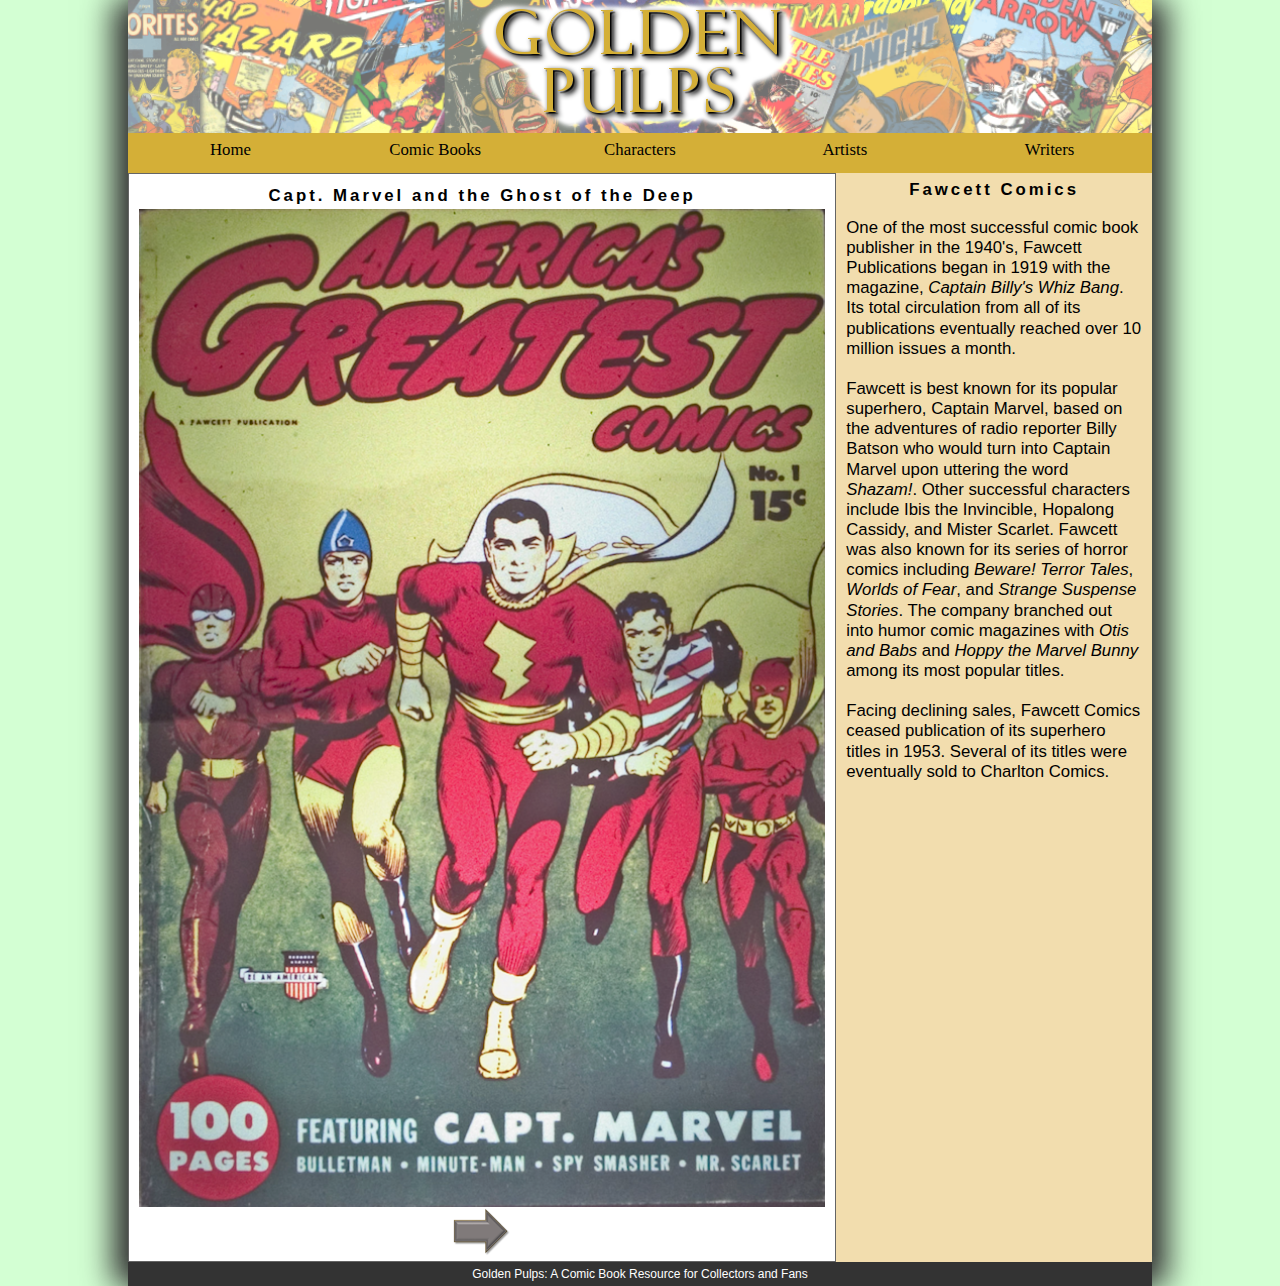
<file: index.html>
<!DOCTYPE html>
<html>
<head>
   <!--
          New Perspectives on HTML5 and CSS3, 7th Edition
          Tutorial 5
          Case Problem 1
          
          Ghost of the Deep Cover Page
          Author: 
          Date:   
      
          Filename: gp_cover.html
         -->
   
   <title>Ghost of the Deep Cover Page</title>
   <meta charset="utf-8" />
   <meta name="viewport" content="width=device-width, initial-scale=1.0"/>
   <link href="gp_reset.css" rel="stylesheet" media="all"/>
   <link href="gp_layout.css" rel="stylesheet" media="screen"/>    
   <link href="gp_print.css" rel="stylesheet" media="print"/>   

 

</head>

<body>
   <header>
      <img src="gp_logo.png" alt="Golden Pulp" />
   </header>
   
   <nav class="horizontal">
      <ul>
         <li><a href="#">Home</a></li>
         <li><a href="#">Comic Books</a></li>
         <li><a href="#">Characters</a></li>
         <li><a href="#">Artists</a></li>
         <li><a href="#">Writers</a></li>
      </ul>
   </nav>
   
   <section id="sheet">
      <h1>Capt. Marvel and the Ghost of the Deep</h1>
      <img src="gp_panel01.png" class="panel size1" alt="" />
      <footer>
            <a href="gp_page1.html"><img src="gp_next.png" alt="next" /></a>
      </footer>
   </section>
     
   <article>
      <h1>Fawcett Comics</h1>
      <p>One of the most successful comic book publisher in the 1940's, Fawcett Publications 
         began in 1919 with the magazine, <cite>Captain Billy's Whiz Bang</cite>. Its total
         circulation from all of its publications eventually reached over 10 million issues
         a month.</p>
      <p>Fawcett is best known for its popular superhero, Captain Marvel, based on the
         adventures of radio reporter Billy Batson who would turn into Captain Marvel
         upon uttering the word <em>Shazam!</em>. Other successful characters include
         Ibis the Invincible, Hopalong Cassidy, and Mister Scarlet. Fawcett was also known 
         for its series of horror comics including <cite>Beware! Terror Tales</cite>, 
         <cite>Worlds of Fear</cite>, and <cite>Strange Suspense Stories</cite>. The
         company branched out into humor comic magazines with <cite>Otis and Babs</cite> 
         and <cite>Hoppy the Marvel Bunny</cite> among its most popular titles.</p>
      <p>Facing declining sales, Fawcett Comics ceased publication of its superhero
         titles in 1953. Several of its titles were eventually sold to Charlton
         Comics.</p>
   </article>
   
   <footer>
      Golden Pulps: A Comic Book Resource for Collectors and Fans
   </footer>
</body>
</html>
</file>
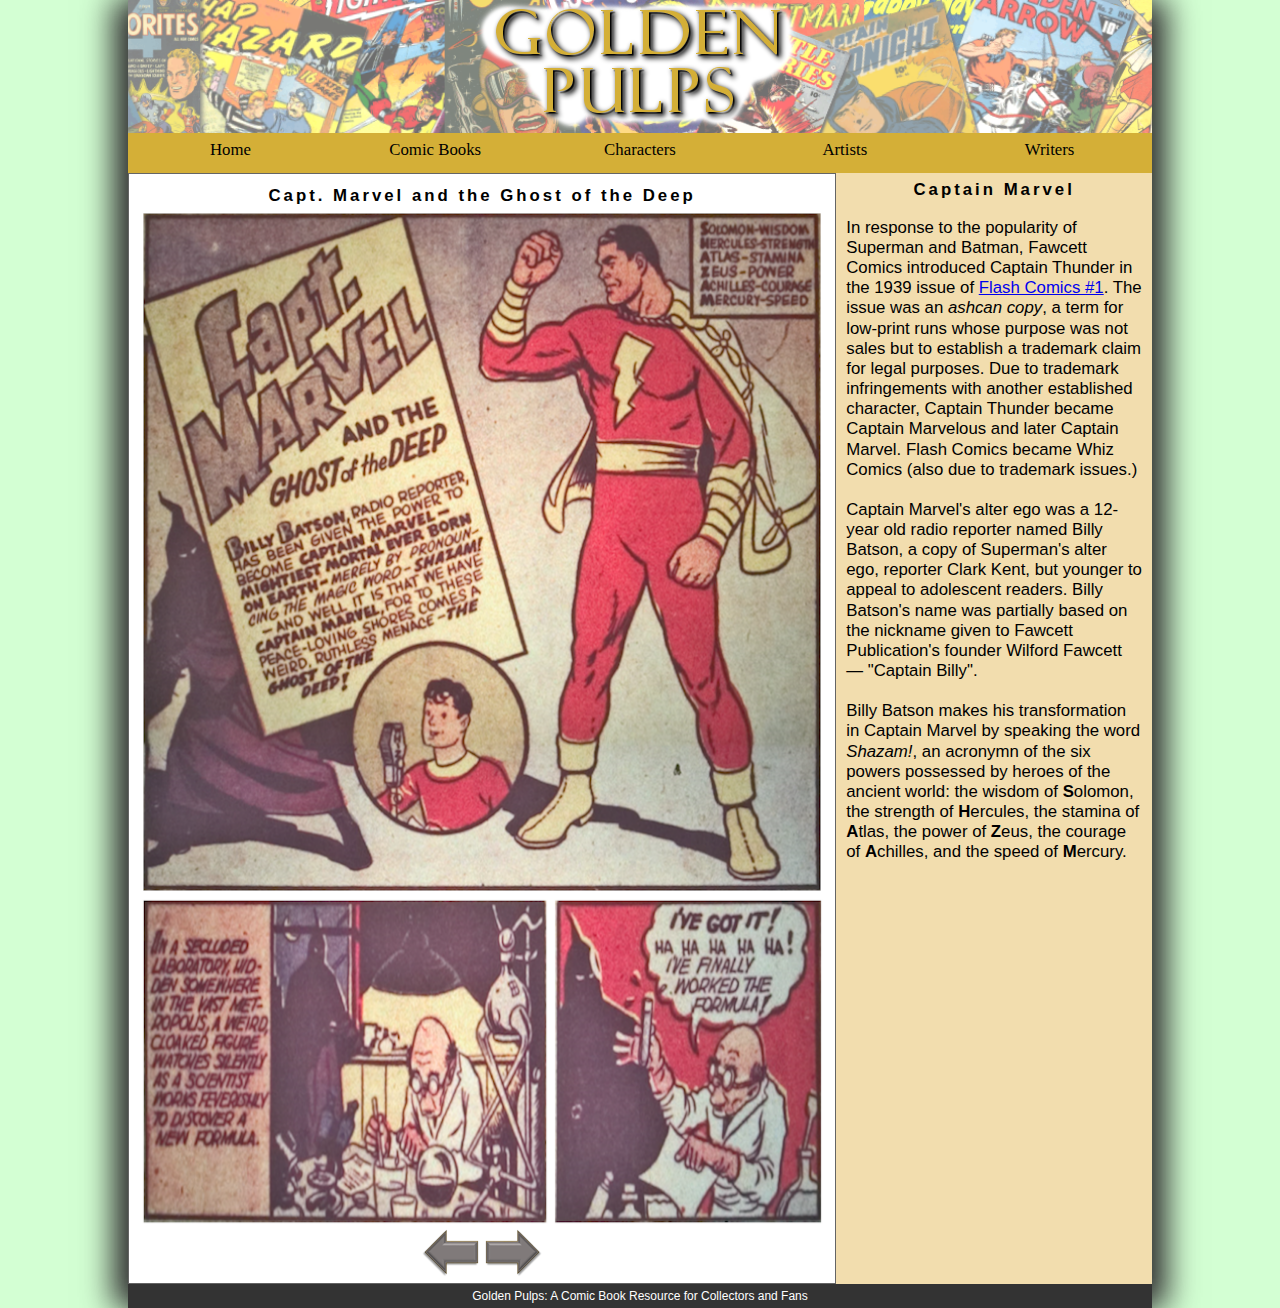
<file: gp_page1.html>
<!DOCTYPE html>
<html>
<head>
   <!--
          New Perspectives on HTML5 and CSS3, 7th Edition
          Tutorial 5
          Case Problem 1
          
          Ghost of the Deep Page 1
          Author: 
          Date:   
      
          Filename: gp_page1.html
         -->
   
   <title>Ghost of the Deep Page 1</title>
   <meta charset="utf-8" />  
   <meta name="viewport" content="width=device-width, initial-scale=1.0"/>
   <link href="gp_reset.css" rel="stylesheet" media="all"/>
   <link href="gp_layout.css" rel="stylesheet" media="screen"/>    
   <link href="gp_print.css" rel="stylesheet" media="print"/>   

</head>

<body>
   <header>
      <img src="gp_logo.png" alt="Golden Pulp" />
   </header>
   
   <nav class="horizontal">
      <ul>
         <li><a href="#">Home</a></li>
         <li><a href="#">Comic Books</a></li>
         <li><a href="#">Characters</a></li>
         <li><a href="#">Artists</a></li>
         <li><a href="#">Writers</a></li>
      </ul>
   </nav>
   
   <section id="sheet">
      <h1>Capt. Marvel and the Ghost of the Deep</h1>
      
      <img src="gp_panel02.png" class="panel size1" alt="" /> 
      <img src="gp_panel03.png" class="panel size2" alt="" /> 
      <img src="gp_panel04.png" class="panel size3" alt="" /> 
      
      <footer>
         <a href="index.html"><img src="gp_prev.png" alt="prev" /></a>
         <a href="gp_page2.html"><img src="gp_next.png" alt="next" /></a>
      </footer>
      
   </section>
     
   <article>
      <h1>Captain Marvel</h1>
      <p>In response to the popularity of Superman and Batman, Fawcett Comics introduced
         Captain Thunder in the 1939 issue of <a href="#">Flash Comics #1</a>. The issue
         was an <em>ashcan copy</em>, a term for low-print runs whose purpose was not sales
         but to establish a trademark claim for legal purposes. Due to trademark infringements 
         with another established character, Captain Thunder became Captain Marvelous and later
         Captain Marvel. Flash Comics became Whiz Comics (also due to trademark issues.)</p>
      <p>Captain Marvel's alter ego was a 12-year old radio reporter named Billy Batson, a
         copy of Superman's alter ego, reporter Clark Kent, but younger to appeal to adolescent
         readers. Billy Batson's name was partially based on the nickname given to Fawcett Publication's
         founder Wilford Fawcett &mdash; "Captain Billy".</p>
      <p>Billy Batson makes his transformation in Captain Marvel by speaking the word <em>Shazam!</em>,
         an acronymn of the six powers possessed by heroes of the ancient world: the wisdom of
         <strong>S</strong>olomon, the strength of <strong>H</strong>ercules, the stamina of 
         <strong>A</strong>tlas, the power of <strong>Z</strong>eus, the courage of 
         <strong>A</strong>chilles, and the speed of <strong>M</strong>ercury.</p>
   </article>
   
   <footer>
      Golden Pulps: A Comic Book Resource for Collectors and Fans
   </footer>
</body>
</html>
</file>
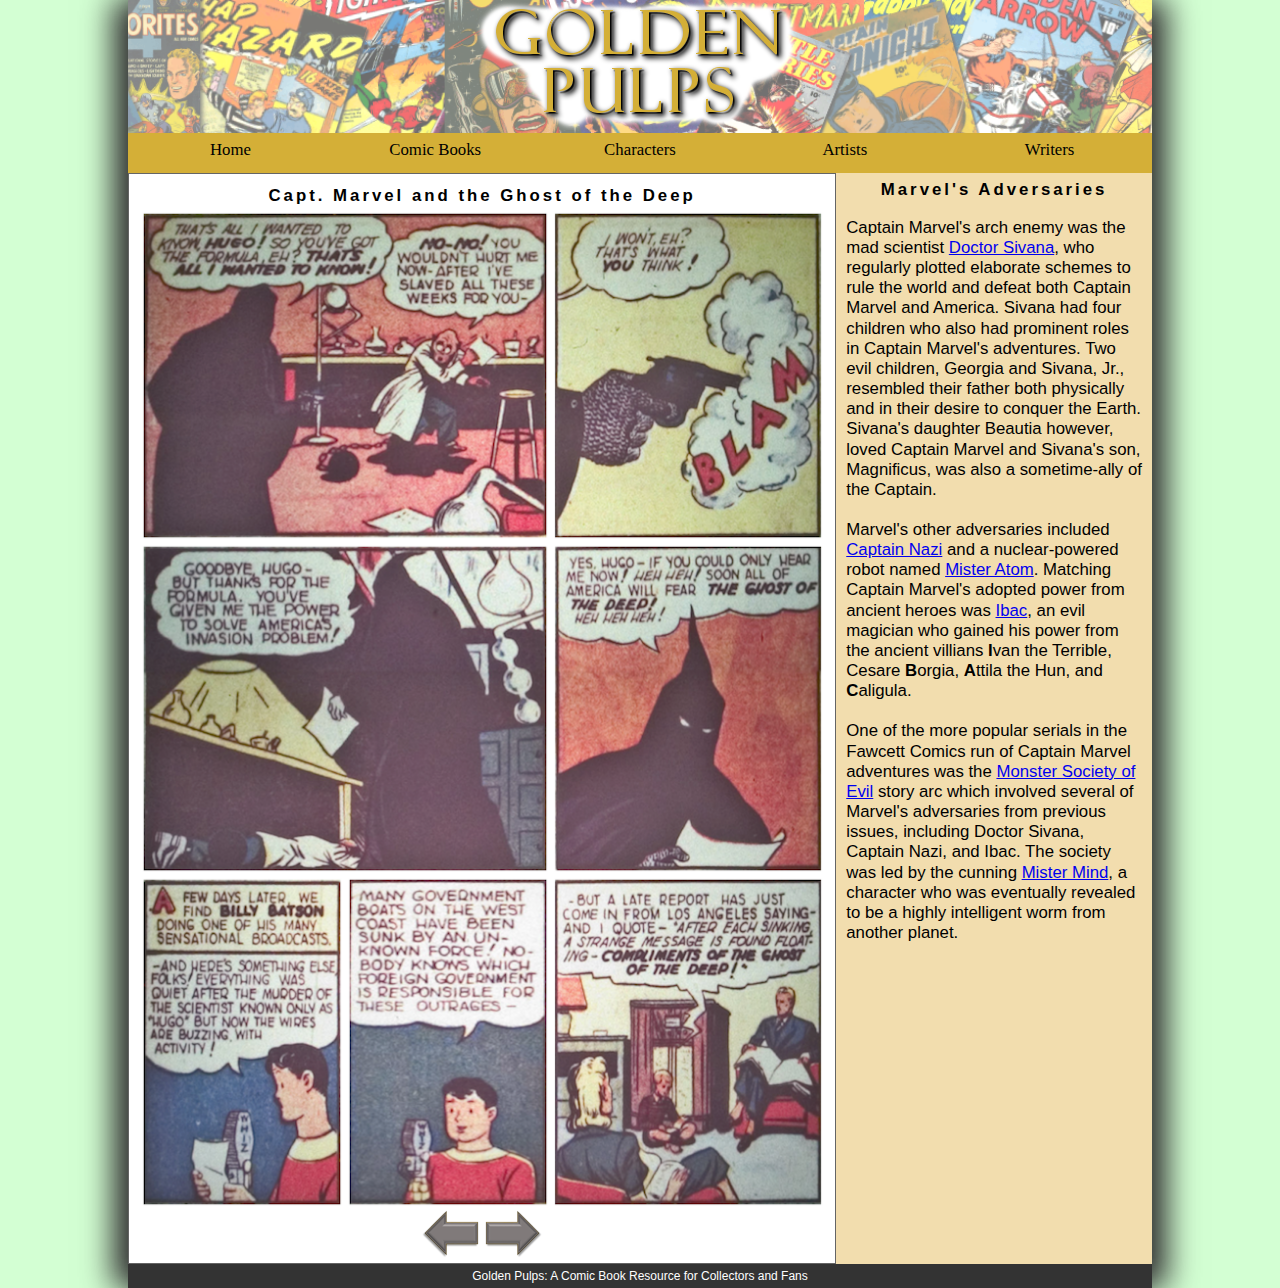
<file: gp_page2.html>
<!DOCTYPE html>
<html>
<head>
   <!--
          New Perspectives on HTML5 and CSS3, 7th Edition
          Tutorial 5
          Case Problem 1
          
          Ghost of the Deep Page 2
          Author: 
          Date:   
      
          Filename: gp_page2.html
         -->
   
   <title>Ghost of the Deep Page 2</title>
   <meta charset="utf-8" />
   <meta name="viewport" content="width=device-width, initial-scale=1.0"/>
   <link href="gp_reset.css" rel="stylesheet" media="all"/>
   <link href="gp_layout.css" rel="stylesheet" media="screen"/>    
   <link href="gp_print.css" rel="stylesheet" media="print"/>   

</head>

<body>
   <header>
      <img src="gp_logo.png" alt="Golden Pulp" />
   </header>
   
   <nav class="horizontal">
      <ul>
         <li><a href="#">Home</a></li>
         <li><a href="#">Comic Books</a></li>
         <li><a href="#">Characters</a></li>
         <li><a href="#">Artists</a></li>
         <li><a href="#">Writers</a></li>
      </ul>
   </nav>
   
   <section id="sheet">
      <h1>Capt. Marvel and the Ghost of the Deep</h1>
      
      <img src="gp_panel05.png" class="panel size2" alt="" /> 
      <img src="gp_panel06.png" class="panel size3" alt="" /> 
      <img src="gp_panel07.png" class="panel size2" alt="" /> 
      <img src="gp_panel08.png" class="panel size3" alt="" /> 
      <img src="gp_panel09.png" class="panel size4" alt="" /> 
      <img src="gp_panel10.png" class="panel size4" alt="" /> 
      <img src="gp_panel11.png" class="panel size3" alt="" /> 

      
      <footer>
         <a href="gp_page1.html"><img src="gp_prev.png" alt="prev" /></a>
         <a href="gp_page3.html"><img src="gp_next.png" alt="next" /></a>                 
      </footer>
   </section>
   
   <article>
      <h1>Marvel's Adversaries</h1>
      <p>Captain Marvel's arch enemy was the mad scientist <a href="#">Doctor Sivana</a>,
         who regularly plotted elaborate schemes to rule the world and defeat both
         Captain Marvel and America.
         Sivana had four children who also had prominent roles in Captain Marvel's adventures.
         Two evil children, Georgia and Sivana, Jr., resembled their father both physically
         and in their desire to conquer the Earth. Sivana's daughter Beautia however, loved
         Captain Marvel and Sivana's son, Magnificus, was also a sometime-ally of the
         Captain.</p>
      <p>Marvel's other adversaries included <a href="#">Captain Nazi</a> and a nuclear-powered
         robot named <a href="#">Mister Atom</a>. Matching Captain Marvel's adopted power from
         ancient heroes was <a href="#">Ibac</a>, an evil magician who gained his power from
         the ancient villians <strong>I</strong>van the Terrible, Cesare <strong>B</strong>orgia,
         <strong>A</strong>ttila the Hun, and <strong>C</strong>aligula.</p>
      <p>One of the more popular serials in the Fawcett Comics run of Captain Marvel adventures
         was the <a href="#">Monster Society of Evil</a> story arc which involved several
         of Marvel's adversaries from previous issues, including Doctor Sivana, Captain Nazi,
         and Ibac. The society was led by the cunning <a href="#">Mister Mind</a>, a character who was
         eventually revealed to be a highly intelligent worm from another planet.</p>
   </article>
   
   <footer>
      Golden Pulps: A Comic Book Resource for Collectors and Fans
   </footer>
</body>
</html>
</file>
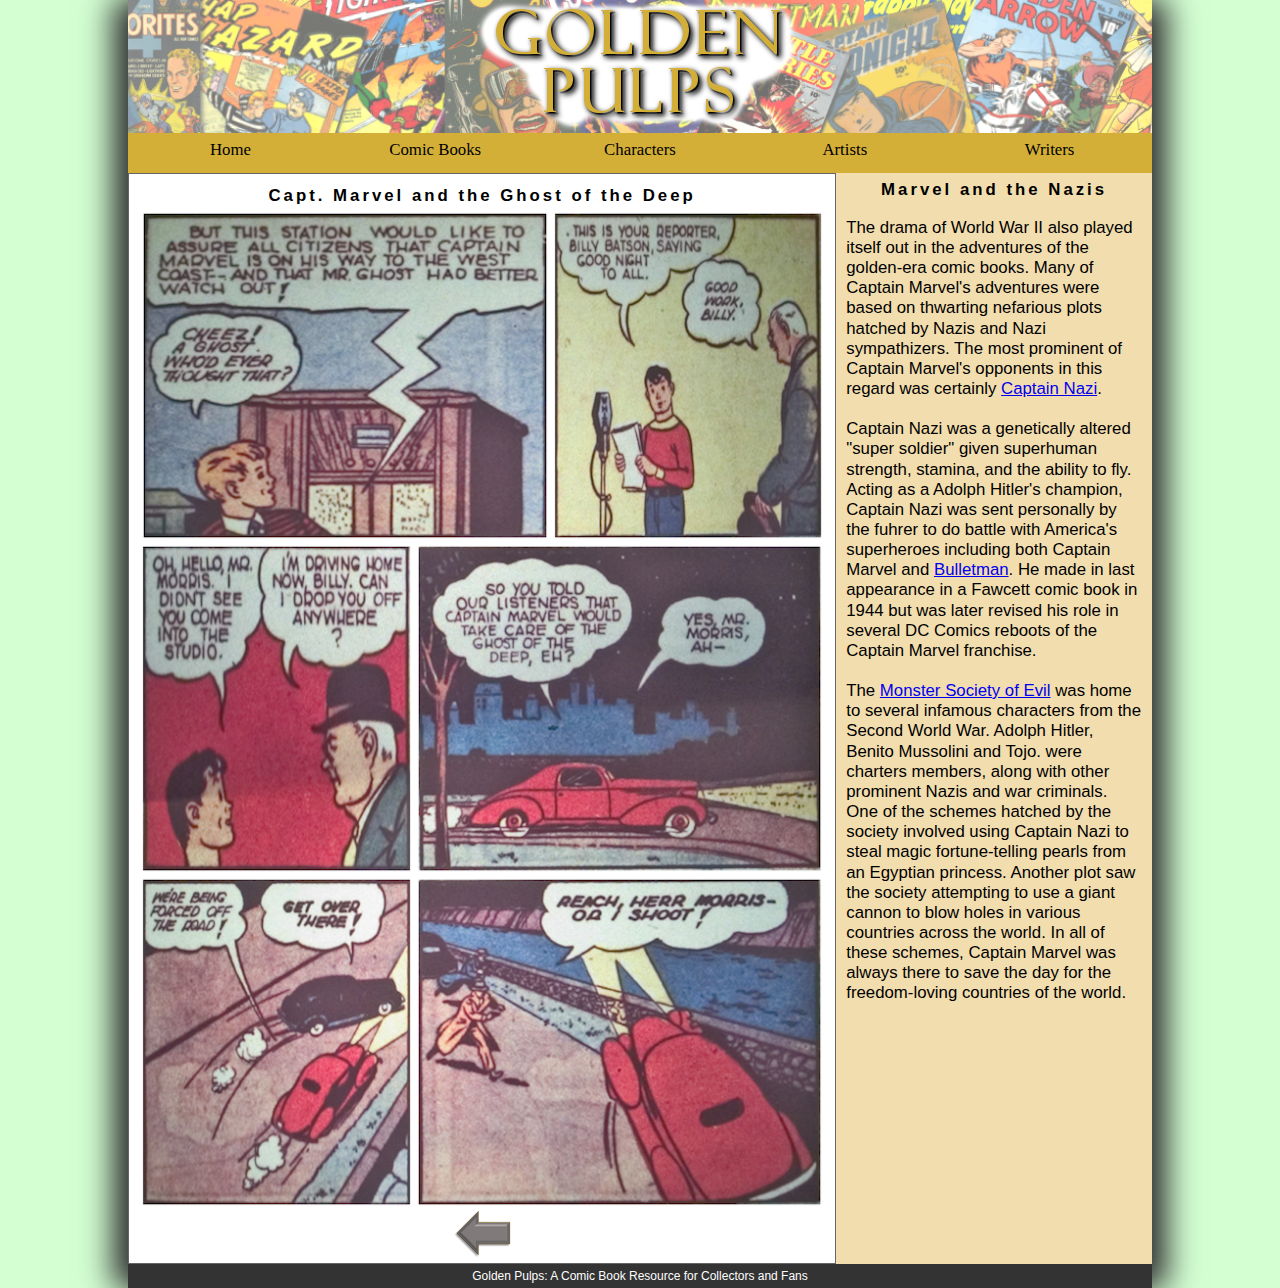
<file: gp_page3.html>
<!DOCTYPE html>
<html>
<head>
   <!--
          New Perspectives on HTML5 and CSS3, 7th Edition
          Tutorial 5
          Case Problem 1
          
          Ghost of the Deep Page 3
          Author: 
          Date:   
      
          Filename: gp_page3.html
         -->
   
   <title>Ghost of the Deep Page 3</title>
   <meta charset="utf-8" />
   <meta name="viewport" content="width=device-width, initial-scale=1.0"/>
   <link href="gp_reset.css" rel="stylesheet" media="all"/>
   <link href="gp_layout.css" rel="stylesheet" media="screen"/>    
   <link href="gp_print.css" rel="stylesheet" media="print"/>   

</head>

<body>
   <header>
      <img src="gp_logo.png" alt="Golden Pulp" />
   </header>
   
   <nav class="horizontal">
      <ul>
         <li><a href="#">Home</a></li>
         <li><a href="#">Comic Books</a></li>
         <li><a href="#">Characters</a></li>
         <li><a href="#">Artists</a></li>
         <li><a href="#">Writers</a></li>
      </ul>
   </nav>
   
   <section id="sheet">
      <h1>Capt. Marvel and the Ghost of the Deep</h1>
      
      <img src="gp_panel12.png" class="panel size2" alt="" /> 
      <img src="gp_panel13.png" class="panel size3" alt="" /> 
      <img src="gp_panel14.png" class="panel size3" alt="" /> 
      <img src="gp_panel15.png" class="panel size2" alt="" />
      <img src="gp_panel16.png" class="panel size3" alt="" /> 
      <img src="gp_panel17.png" class="panel size2" alt="" /> 
      
      <footer>
         <a href="gp_page2.html"><img src="gp_prev.png" alt="prev" /></a>                 
      </footer>
   </section>
   
   <article>
      <h1>Marvel and the Nazis</h1>
      <p>The drama of World War II also played itself out in the adventures of the golden-era
         comic books. Many of Captain Marvel's adventures were based on thwarting nefarious
         plots hatched by Nazis and Nazi sympathizers. The most prominent of Captain 
         Marvel's opponents in this regard was certainly <a href="#">Captain Nazi</a>.</p>
      <p>Captain Nazi was a genetically altered "super soldier" given superhuman strength,
         stamina, and the ability to fly. Acting as a Adolph Hitler's champion, Captain
         Nazi was sent personally by the fuhrer to do battle with America's superheroes
         including both Captain Marvel and <a href="#">Bulletman</a>. He made in last
         appearance in a Fawcett comic book in 1944 but was later revised his role in
         several DC Comics reboots of the Captain Marvel franchise.</p>
      <p>The <a href="#">Monster Society of Evil</a> was home to several infamous characters
         from the Second World War. Adolph Hitler, Benito Mussolini and Tojo.
         were charters members, along with other prominent Nazis and war criminals. 
         One of the schemes hatched by the society involved using
         Captain Nazi to steal magic fortune-telling pearls from an Egyptian princess.
         Another plot saw the society attempting to use a giant cannon to blow holes in
         various countries across the world. In all of these schemes, Captain Marvel was
         always there to save the day for the freedom-loving countries of the world.</p>
   </article>
   
   <footer>
      Golden Pulps: A Comic Book Resource for Collectors and Fans
   </footer>
</body>
</html>
</file>
<file: gp_layout.css>
@charset "utf-8";

/*
   New Perspectives on HTML5 and CSS3, 7th Edition
   Tutorial 5
   Case Problem 1
   
   Author:   
   Date:       
   
   Filename: gp_layout.css

   This file contains the layout styles and media
   queries used with sample pages from the Golden
   Pulps website.

*/

/* Import Basic Design Styles Used on All Screens */



@import url("gp_designs.css");



/* Flex Layout Styles */

body {
  display: flex;
  flex-flow: row wrap;
}



section#sheet {
   flex: 3 1 301px;

}


article{
   
   flex:1 3 180px;
}

/*
   ============================================
	Mobile Devices: 0 - 480 pixels
   ============================================
*/

   @media only screen and (max-width: 480px){
      
      section>img{
         width: 100%
      }     

      nav.horizontal{
         order: 99;
      }
      
      footer{
         order: 100;
      }
   }



/* ===================================================
	Tablet and Desktop Devices: Greater than 480 pixels
   ===================================================
*/

@media only screen and (min-width: 481px){

   nav.horizontal ul{
      display: flex;
      flex-flow: row nowrap;
      height: 40px;
   }

   nav.horizontal li{
      flex: 1 1 auto;

   }

   img.panel.size1{
      width: 100%;
   }

   img.panel.size2{
      width:60%;
   }

   img.panel.size3{
      width: 40%;
   }

   img.panel.size4{
      width: 30%;
   }



}
</file>
<file: gp_print.css>
@charset "utf-8";
/*
   New Perspectives on HTML5 and CSS3, 7th Edition
   Tutorial 5
   Case Problem 1
   
   Author:   
   Date:     
   
   Filename: gp_print.css

   This file contains the printer styles used with the sample
   comic book pages from Golden Pulps.

*/




/* Hidden Objects */

nav.horizontal, footer, article{
   display: none;
}




/* Comic Book Sheet Styles */

section#sheet{
   width: 6in;
   margin: 0 auto;

}

img.panel.size1{
   width: 5in;
}

img.panel.size2{
   width: 3in;
}

img.panel.size3{
   width: 2in;
}

img.panel.size4{
   width:1.5in;
}
</file>
